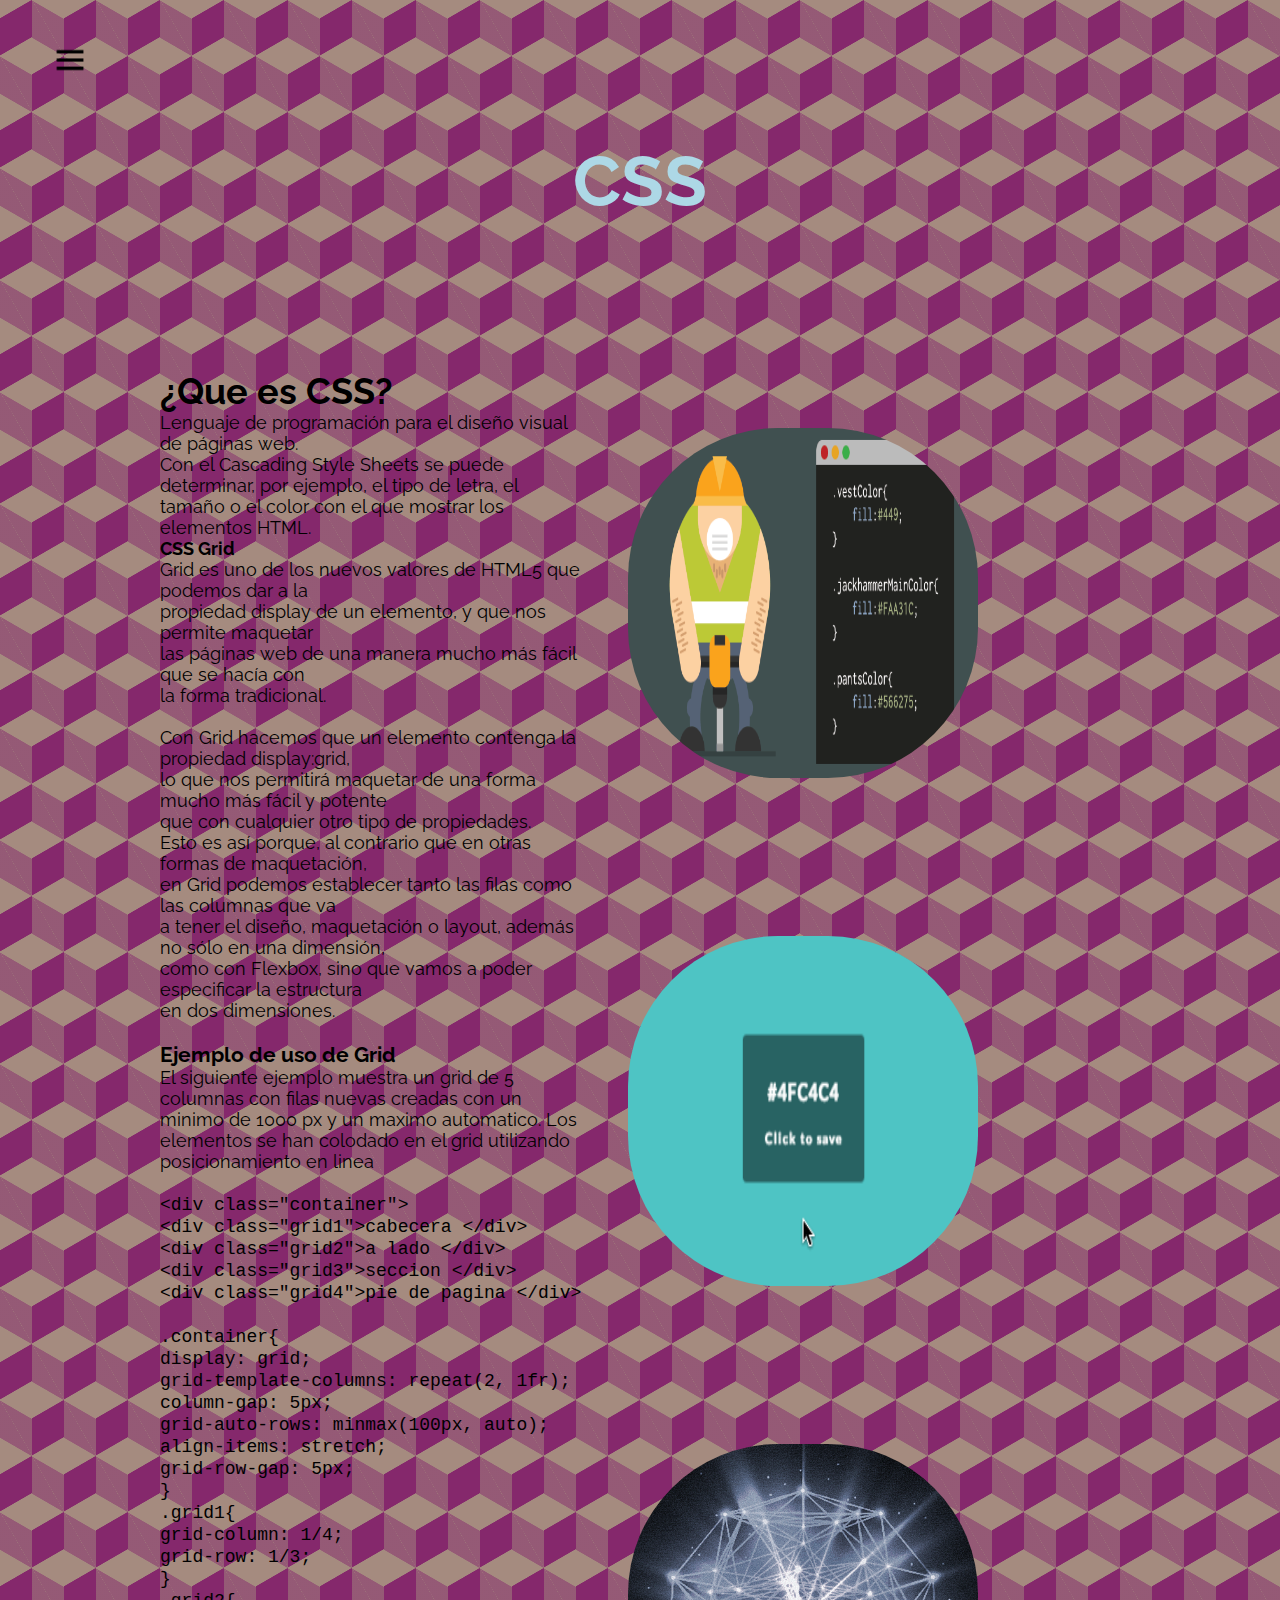
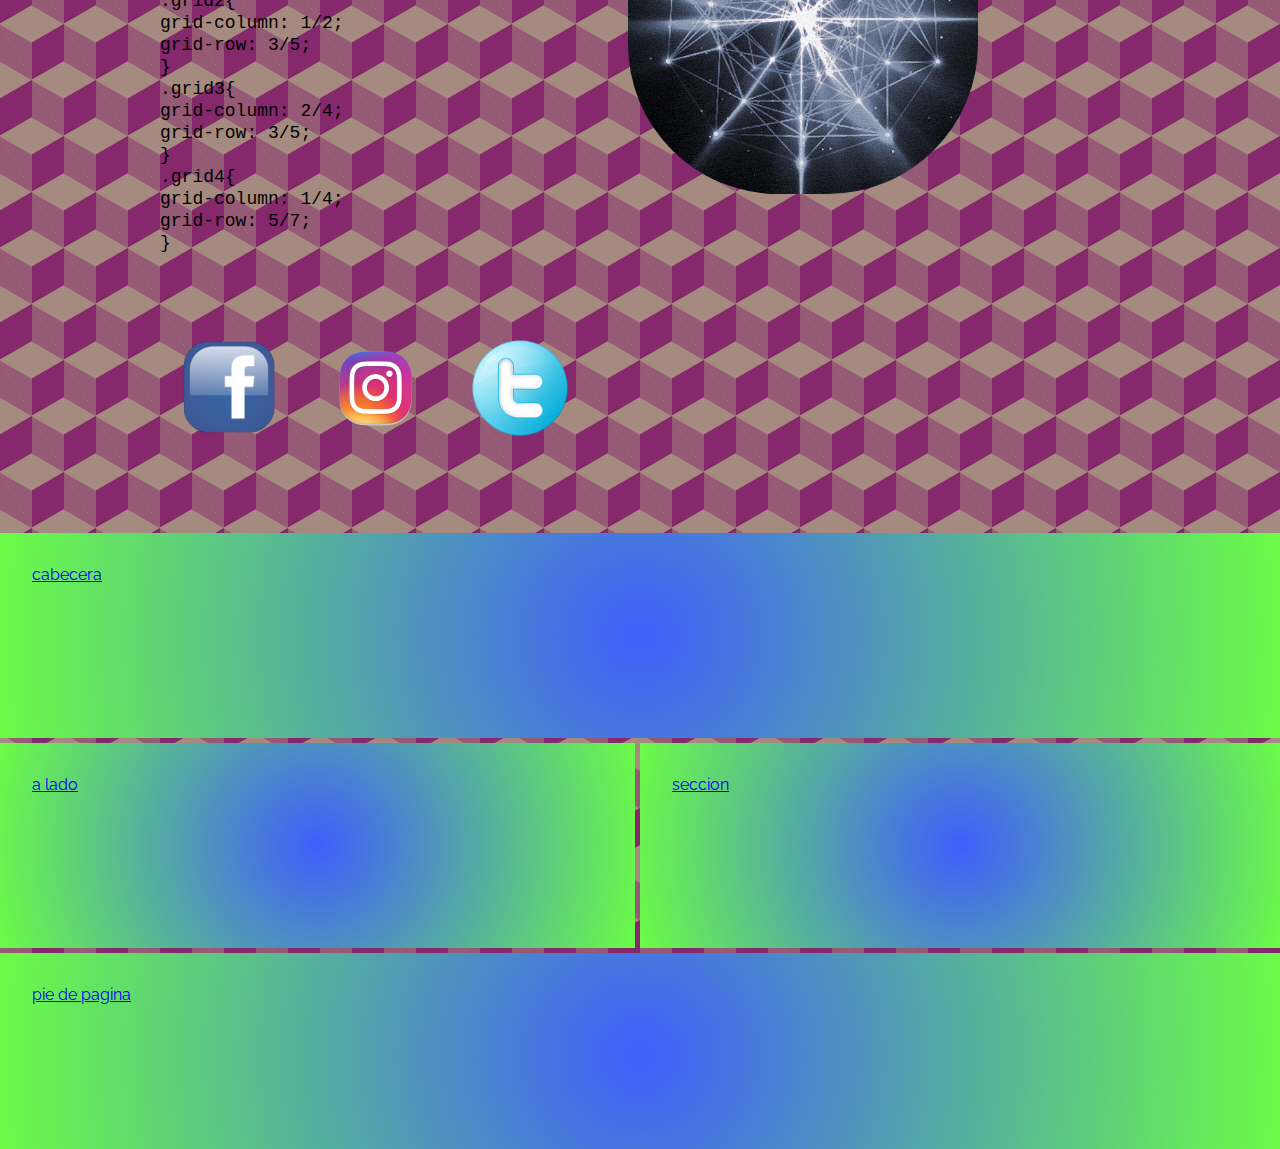
<file: index.html>
<!DOCTYPE html>
<html>
<head>
	<meta charset="utf-8">
	<meta name="viewport" content="width=device-width, initial-scale=1">
	<link rel="preconnect" href="https://fonts.googleapis.com">
	<link rel="preconnect" href="https://fonts.gstatic.com" crossorigin>
	<link href="https://fonts.googleapis.com/css2?family=Raleway:ital@1&display=swap" rel="stylesheet">
	<link rel="stylesheet" type="text/css" href="main.css">
	<title>
		Css Grid Practica2
	</title>
</head>
	<header class="titulo">
		<div class="icono-menu">
		<img src="imagenes/menu.png" id="icono-menu"></img>
		</div>
		<h1>CSS<br><br></h1>
	</header>
<body>
	<div class="contenedor">
	<main class="contenido">
		<article class="articulo">
			<h1>¿Que es CSS?<br></h1>
			<p>Lenguaje de programación para el diseño visual de páginas web.<br> 
				Con el Cascading Style Sheets se puede determinar, por ejemplo,
				 el tipo de letra, el tamaño o el color con el que mostrar los elementos HTML.<br>
			</p>
			<p><b>CSS Grid</b><br>
				Grid es uno de los nuevos valores de HTML5 que podemos dar a la<br> propiedad display de un elemento, y que nos permite maquetar<br> las páginas web de una manera mucho más fácil que se hacía con<br> la forma tradicional.<br><br>
				Con Grid hacemos que un elemento contenga la propiedad display:grid,<br> lo que nos permitirá maquetar de una forma mucho más fácil y potente<br> que con cualquier otro tipo de propiedades.<br>

				Esto es así porque, al contrario que en otras formas de maquetación,<br> en Grid podemos establecer tanto las filas como las columnas que va<br> a tener el diseño, maquetación o layout, además no sólo en una dimensión,<br> como con Flexbox, sino que vamos a poder especificar la estructura<br> en dos dimensiones.<br>
			</p><br>
			<h3>Ejemplo de uso de Grid</h3>
			<p>El siguiente ejemplo muestra un grid de 5 columnas con filas nuevas creadas con un minimo de 1000 px y un maximo automatico. Los elementos se han colodado en el grid utilizando posicionamiento en linea</p>
			<br>
			
			<code>
			&lt;div class="container"&gt;<br>
			&lt;div class="grid1">cabecera &lt;/div&gt;<br>
			&lt;div class="grid2">a lado &lt;/div&gt;<br>
			&lt;div class="grid3">seccion &lt;/div&gt;<br>
			&lt;div class="grid4">pie de pagina &lt;/div&gt;<br><br>


			.container{<br>
			display: grid;<br>
			grid-template-columns: repeat(2, 1fr);<br>
			column-gap: 5px;<br>
			grid-auto-rows: minmax(100px, auto);<br>
			align-items: stretch;<br>
			grid-row-gap: 5px;<br>
			}<br>
			.grid1{<br>
			grid-column: 1/4;<br>
			grid-row: 1/3;<br>
			}<br>
			.grid2{<br>
			grid-column: 1/2;<br>
			grid-row: 3/5;<br>

			}<br>
			.grid3{<br>
			grid-column: 2/4;<br>
			grid-row: 3/5;<br>
			}<br>
			.grid4{<br>
			grid-column: 1/4;<br>
			grid-row: 5/7;<br>
			}<br>

			</code>
		</article>
	</main>
	<div class="containeruno">
		<figure>
			<img src="imagenes/cssg.gif">
			<div class="capa">
				<h2>Css Selectors</h2>
				<p>
					CSS selectors are used to "find" (or select) the HTML elements you want to style.<br>
					We can divide CSS selectors into five categories:<br>
					
				</p>
			</div>
		</figure>	

		<figure>
			<img src="imagenes/hexa.gif">
			<div class="capa">
				<h2>The Z-index property</h2>
				<p>When elements are positioned, they can overlap other elements.
					The z-index property specifies the stack order of an element (which element should be placed in front of, or behind, the others).
					An element can have a positive or negative stack order</p>
			</div>
		</figure>

		<figure>
			<img src="imagenes/cssg2.gif">
			<div class="capa">
				<h2>The display property</h2>
				<p>The display property specifies if/how an element is displayed.
					Every HTML element has a default display value depending on what type of element it is. The default display value for most elements is block or inline.</p>
			</div>
		</figure>
	</div>
	<div class="nav-bar">
		<a href="https://www.facebook.com/" target="_blank"><img src="imagenes/logofb.png"></a>
	
		<a href="https://www.instagram.com/" target="_blank"><img src="imagenes/logoinsta.png"></a>
	
		<a href="https://twitter.com/" target="_blank"><img src="imagenes/logotw.png"></a>
	</div>
	<div class="bg"></div>
	</div>

	<div class="cont-menu active" id="menu">
		<ul>
			<img src="imagenes/Logo.png" width="350px" height="150px">
			<a href="/index2.html"><li>HTML</li></a>
			<a href="/index.html"><li>CSS</li></a>
			<a href="/index3.html"><li>Javascript</li>
			<a href="/index4.html"><li>Práctica final</li>
		</ul>		
	</div>
<script src="animacion.js"></script>

	<div class="container">
		<div class="grid1">cabecera</div>
		<div class="grid2">a lado</div>
		<div class="grid3">seccion</div>
		<div class="grid4">pie de pagina</div>
	</div>

</body>
</html>
</file>
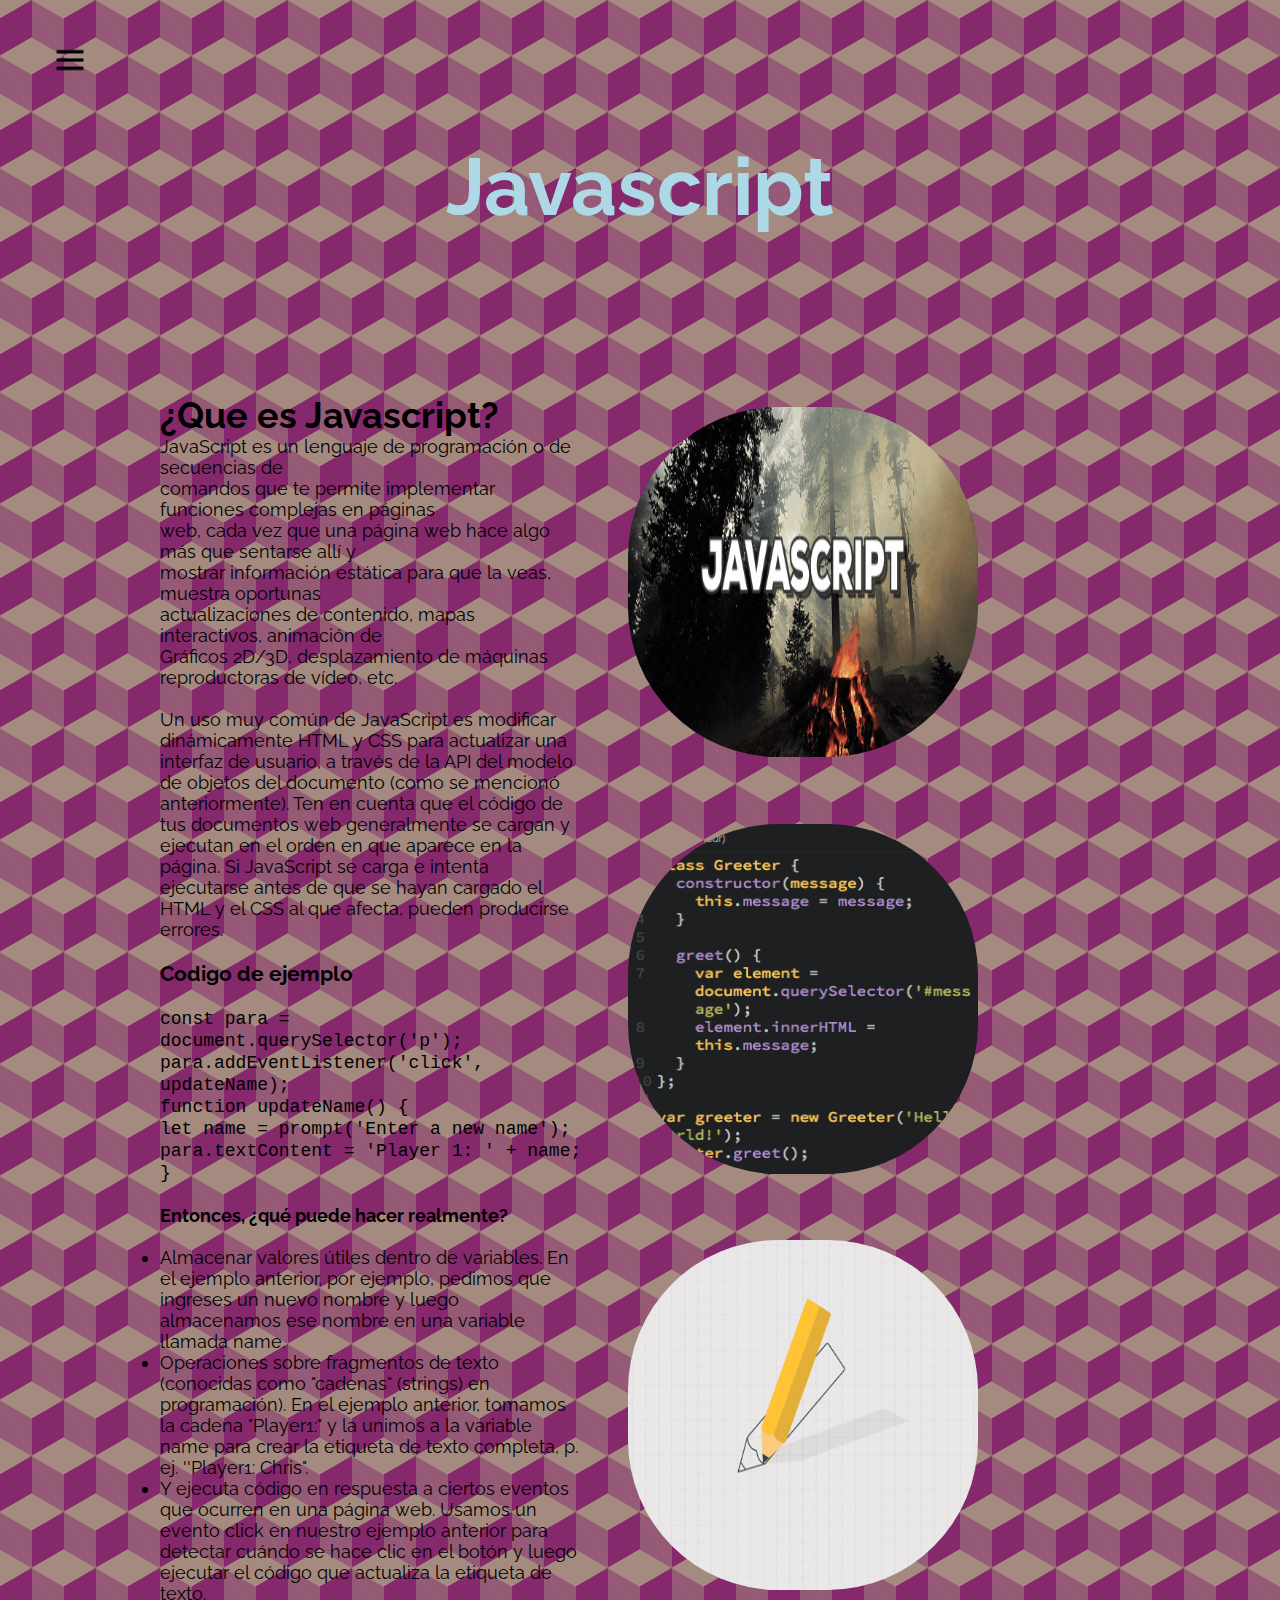
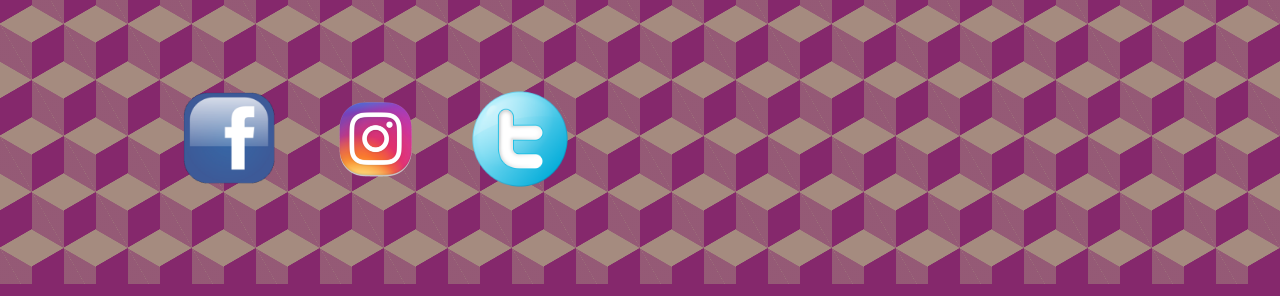
<file: index3.html>
<!DOCTYPE html>
<html>
<head>
	<meta charset="utf-8">
	<meta name="viewport" content="width=device-width, initial-scale=1">
	<title>Javascript</title>
	<link rel="stylesheet" type="text/css" href="main2.css">
	<link rel="preconnect" href="https://fonts.googleapis.com">
	<link rel="preconnect" href="https://fonts.gstatic.com" crossorigin>
	<link href="https://fonts.googleapis.com/css2?family=Raleway:ital@1&display=swap" rel="stylesheet">
</head>
<body>
	<header class="titulo">
		<div class="icono-menu">
		<img src="imagenes/menu.png" id="icono-menu"></img>
		</div>
		<h1>Javascript<br><br></h1>
	</header>
	<div class="container">
	<main class="contenido">
		<article class="articulo">
			<h1>¿Que es Javascript?<br></h1>
			<p>JavaScript es un lenguaje de programación o de secuencias de<br>comandos que te permite implementar funciones complejas en páginas<br> web, cada vez que una página web hace algo más que sentarse allí y <br>mostrar información estática para que la veas, muestra oportunas<br> actualizaciones de contenido, mapas interactivos, animación de<br>Gráficos 2D/3D, desplazamiento de máquinas reproductoras de vídeo, etc.<br><br>
			</p>
			<p>Un uso muy común de JavaScript es modificar dinámicamente HTML y CSS para actualizar una interfaz de usuario, a través de la API del modelo de objetos del documento (como se mencionó anteriormente). Ten en cuenta que el código de tus documentos web generalmente se cargan y ejecutan en el orden en que aparece en la página. Si JavaScript se carga e intenta ejecutarse antes de que se hayan cargado el HTML y el CSS al que afecta, pueden producirse errores.
			</p><br>
			<h3>Codigo de ejemplo</h3>
			<br>
			
			<code>
			const para = document.querySelector('p');<br>
			para.addEventListener('click', updateName);<br>
			function updateName() {<br>
				let name = prompt('Enter a new name');<br>
				para.textContent = 'Player 1: ' + name;<br>
				}<br><br>
			</code>
			
			<p>
				<b>Entonces, ¿qué puede hacer realmente?</b><br><br>
					<ul>
						<li>Almacenar valores útiles dentro de variables. En el ejemplo anterior, por ejemplo, pedimos que ingreses un nuevo nombre y luego almacenamos ese nombre en una variable llamada name.</li>
						<li>Operaciones sobre fragmentos de texto (conocidas como "cadenas" (strings) en programación). En el ejemplo anterior, tomamos la cadena "Player1:" y la unimos a la variable name para crear la etiqueta de texto completa, p. ej. ''Player1: Chris".</li>
						<li>Y ejecuta código en respuesta a ciertos eventos que ocurren en una página web. Usamos un evento click en nuestro ejemplo anterior para detectar cuándo se hace clic en el botón y luego ejecutar el código que actualiza la etiqueta de texto.</li>
					</ul>
					
			</p>
		</article>
	</main>
	<div class="containeruno">
		<figure>
			<img src="imagenes/javascript.gif">
			<div class="capa">
				<h2>Single line comments</h2>
				<p>Single line comments start with //.

					Any text between // and the end of the line will be ignored by JavaScript (will not be executed).

					This example uses a single-line comment before each code line:</p>
			</div>
		</figure>
		<figure>
			<img src="imagenes/javacode.gif">
			<div class="capa">
				<h2>JS Versions</h2>
				<p>JavaScript was invented by Brendan Eich in 1995, and became an ECMA standard in 1997.

				ECMAScript versions have been abbreviated to ES1, ES2, ES3, ES5, and ES6.

				Since 2016 new versions are named by year (ECMAScript 2016 / 2017 / 2018).</p>
			</div>
		</figure>
		<figure>
			<img src="imagenes/pencil.gif">
			<div class="capa">
				<br><h2>Javascript properties</h2>
				<p>Properties are the values associated with a JavaScript object.

					A JavaScript object is a collection of unordered properties.

					Properties can usually be changed, added, and deleted, but some are read only.</p>
			</div>
		</figure>
	</div>
	<div class="nav-bar">
		<a href="https://www.facebook.com/" target="_blank"><img src="imagenes/logofb.png"></a>
	
		<a href="https://www.instagram.com/" target="_blank"><img src="imagenes/logoinsta.png"></a>
	
		<a href="https://twitter.com/" target="_blank"><img src="imagenes/logotw.png"></a>
	</div>
	<div class="bg"></div>
	</div>
	<div class="cont-menu active" id="menu">
		<ul>
			<img src="imagenes/Logo.png" width="350px" height="150px">
			<a href="/index2.html"><li>HTML</li></a>
			<a href="/index.html"><li>CSS</li></a>
			<a href="/index3.html"><li>Javascript</li>
			<a href="/index4.html"><li>Práctica final</li>
		</ul>		
	</div>
<script src="animacion.js"></script>
</body>
</html>
</file>
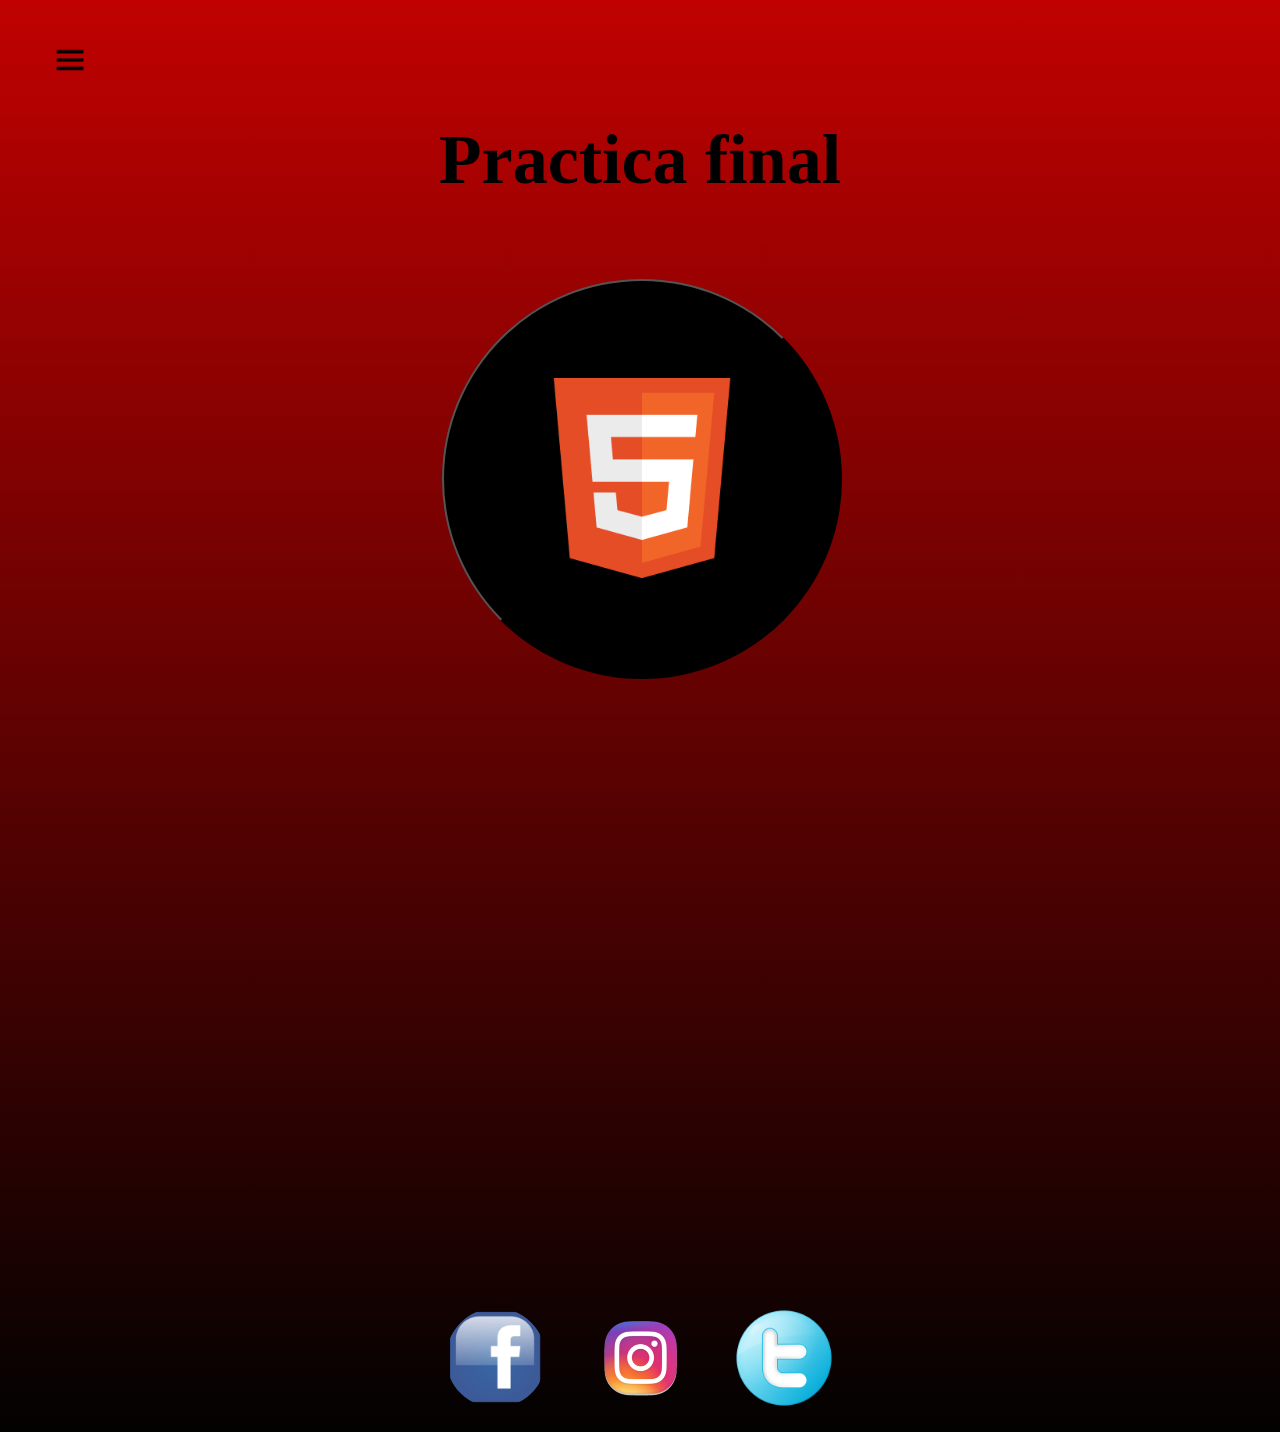
<file: index4.html>
<!DOCTYPE html>
<html>
<head>
	<meta charset="utf-8">
	<meta name="viewport" content="width=device-width, initial-scale=1">
	<link rel="stylesheet" type="text/css" href="styles.css">
	<link rel="preconnect" href="https://fonts.googleapis.com">
	<link rel="preconnect" href="https://fonts.gstatic.com" crossorigin>
	<link href="https://fonts.googleapis.com/css2?family=Raleway:ital@1&display=swap" rel="stylesheet">
	<title>Final</title>
</head>
<body>
	<header>
		<div class="icono-menu">
		<img src="imagenes/menu.png" id="icono-menu"></img>
		</div>
		<h1>Practica final</h1>
	</header>
	<div class="container">
			<div id="grid3">
				<button type="button" onclick="mostrar();" id="btn1">
					<img src="imagenes/html5logo.png">
				</button>
				<button type="button" onclick="mostrar2();" id="btn2">
					<img src="imagenes/csslogo.png">
				</button>
				<button type="button" onclick="ocultar();" id="btn3">
					<img src="imagenes/javaslogo.png">
				</button>
			</div>
			<div id="grid1">
				
					Css es el lenguaje de programación para el diseño visual de páginas web.<br> 
					Con el Cascading Style Sheets se puede determinar, por ejemplo,
					el tipo de letra, el tamaño o el color con el que mostrar los elementos HTML.<br>
				
			</div>
			<div id="grid2">
				
					El lenguaje de marcado de hipertexto (HTML) es el codigo <br>
				para estructurar y desplegar una pagina web y sus contenidos.<br>
				Por ejemplo, sus contenidos podrían ser parrafos, una lista<br>
				con viñetas, o imagenes y tablas de datos.<br>
				
			</div>
			<div id="grid4">
			
					<h3>Estructura básica</h3>
			<br>
			
			<code>
			&lt;!DOCTYPE html&gt;<br>
			&lt;html&gt;<br>
			&lt;head&gt;<br>
				&lt;meta charset="utf-8"&gt;<br>
				&lt;meta name="viewport" content="width=device-width, initial-scale=1"&gt;<br>
				&lt;title&gt;&lt;/title&gt;<br>
				&lt;link rel="stylesheet" type="text/css" href="main.css"&gt;<br>
			&lt;/head&gt;<br>
			&lt;body&gt;<br>
			&lt;/body&gt;<br>
			&lt;/html&gt;<br>
			</code><br>
				
			</div>
			<div id="grid5">
		
					JavaScript es un lenguaje de programación o de secuencias de<br>comandos que te permite implementar funciones complejas en páginas<br> web, cada vez que una página web hace algo más que sentarse allí y <br>mostrar información estática para que la veas, muestra oportunas<br> actualizaciones de contenido, mapas interactivos, animación de<br>Gráficos 2D/3D, desplazamiento de máquinas reproductoras de vídeo, etc.<br>
			
			</div>
	</div>

	<div class="nav-bar">
		<a href="https://www.facebook.com/" target="_blank"><img src="imagenes/logofb.png"></a>
	
		<a href="https://www.instagram.com/" target="_blank"><img src="imagenes/logoinsta.png"></a>
	
		<a href="https://twitter.com/" target="_blank"><img src="imagenes/logotw.png"></a>
	</div>
	<div class="cont-menu active" id="menu">
		<ul>
			<img src="imagenes/Logo.png" width="350px" height="150px">
			<a href="/index2.html"><li>HTML</li></a>
			<a href="/index.html"><li>CSS</li></a>
			<a href="/index3.html"><li>Javascript</li>
			<a href="/index4.html"><li>Práctica final</li>
		</ul>		
	</div>
<script src="animacion.js"></script>
</body>
</html>
</file>
<file: main.css>
body{
	background-image:  linear-gradient(30deg, #a58b7f 12%, transparent 12.5%, transparent 87%, #a58b7f 87.5%, #a58b7f), linear-gradient(150deg, #a58b7f 12%, transparent 12.5%, transparent 87%, #a58b7f 87.5%, #a58b7f), linear-gradient(30deg, #a58b7f 12%, transparent 12.5%, transparent 87%, #a58b7f 87.5%, #a58b7f), linear-gradient(150deg, #a58b7f 12%, transparent 12.5%, transparent 87%, #a58b7f 87.5%, #a58b7f), linear-gradient(60deg, rgba(165,139,127,0.5) 25%, transparent 25.5%, transparent 75%, rgba(165,139,127,0.5) 75%, rgba(165,139,127,0.5)), linear-gradient(60deg, rgba(165,139,127,0.5) 25%, transparent 25.5%, transparent 75%, rgba(165,139,127,0.5) 75%, rgba(165,139,127,0.5));
	background-size: 64px 112px;
	background-position: 0 0, 0 0, 32px 56px, 32px 56px, 0 0, 32px 56px;
	background-color: #85286c;
	font-family: 'Raleway', sans-serif;
}
.titulo h1{
	color: lightblue;
	padding: 20px 0;
	text-align: center;
	font-size: 80px;
	transition: 0.2s;
}
.titulo h1:hover{
	color: blueviolet;
	transform: scale(1.2);
	filter: blur(1px);
}

.container div {
	background: rgb(63,94,251);
	background: radial-gradient(circle, rgba(63,94,251,1) 0%, rgba(107,252,70,1) 100%);

	padding: 2em;
}

.container div:hover {
	border: solid 3px lightseagreen;

}
.container{
	display: grid;
	grid-template-columns: repeat(2, 1fr);
	column-gap: 5px;
	grid-auto-rows: minmax(100px, auto);
	align-items: stretch;
	grid-row-gap: 5px;
}
.grid1{
	grid-column: 1/4;
	grid-row: 1/3;
}
.grid2{
	grid-column: 1/2;
	grid-row: 3/5;

}
.grid3{
	grid-column: 2/4;
	grid-row: 3/5;
}
.grid4{
	grid-column: 1/4;
	grid-row: 5/7;
}

*{
	margin: 0;
	padding: 0;
}
.icono-menu{
	margin: 40px 50px;
	position: relative;
	z-index: 10;

}
.icono-menu img{
	vertical-align: top;
	width: 40px;
}
.logo-menu{
	width: 400px;
	height: 100vh;
}
.cont-menu{
	background-color: rgb(42, 42, 42);
	box-shadow: 2px 0px 5px 2px rgb(66, 66, 66);
	width: 400px;
	height: 100vh;
	position: absolute;
	top: 0;
	left: 0;
	transition: all.5s ease;
}
.active{
	transform: translate(-600px);
}
.opacity{
	background-color: rgba(0, 0, 0, 0.5);
	transition: all 0.5s ease;
}

.cont-menu ul{
	padding: 100px 0px 20px 0px;
	list-style: none;
}
.cont-menu ul li{
	color: #fff;
	display: block;
	font-size: 20px;
	text-decoration: none;
	padding: 10px 50px;
}
.cont-menu ul li:hover{
	background-color: rgb(228, 228, 228);
	color: rgb(42, 42, 42);
}

*{
	margin: 0;
	padding: 0;
	box-sizing: border-box;

}

.containeruno{
	width: 100%;
	display: grid;
	justify-content: center;
	align-items: center;
	height: auto;
}
.containeruno figure{
	position: relative;
	height: 350px;
	width: 350px;
	overflow: hidden;
	border-radius: 150px;
	cursor: pointer;
}
.containeruno figure:hover{
	box-shadow: 0px 15px 25px rgba(0, 123, 345, 0.90);
	transition: all 500ms ease-out;
}
.containeruno figure img{
	width: 100%;
	height: 100%;
	transition: all 500ms ease-out;
}
.containeruno figure .capa{
	position: absolute;
	top: 0;
	width: 100%;
	height: 100%;
	background: rgba(11, 103, 123, 0.6);
	transition: all 500ms ease-out;
	opacity: 0;
	visibility: hidden;
	text-align: center;
}
.containeruno figure:hover > .capa{
	opacity: 1;
	visibility: visible;
}
.containeruno figure:hover > .capa h2{
	margin-top: 70px;
	margin-bottom: 15px;
}
.containeruno figure .capa h2{
	color: #fff;
	font-weight: 400;
	margin-bottom: 120px;
	transition: all 500ms ease-out;
	margin-top: 30px;
}
.containeruno figure .capa p{
	color: #fff;
	font-size: 15px;
	line-height: 1.5;
	width: 100%;
	max-width: 220px;
	margin: auto;
}
.containeruno figure:hover > img{
	transform: scale(1.3);
}

.nav-bar img{
	display: inline-grid;
	margin: 20px;
	width: 100px;
	height: 100px;
	transition: 0.2s;
}
.nav-bar img:hover{
	filter: blur(1px);
	transform: scale(1.2);
}
.titulo h1{
	color: lightblue;
	padding: 20px 0;
	text-align: center;
	font-size: 70px;
	transition: 0.2s;
}
.titulo h1:hover{
	color: blueviolet;
	transform: scale(1.2);
	filter: blur(1px);
}
.contenedor{
	
	width: 90%;
	max-width: 1000px;
	margin: 1.6em auto;
	display: grid;
	gap: 1.6em; 
	grid-template-columns: repeat(5, 1fr);
}
.contenedor > .contenido,
.contenedor > .sidebar,
.contenedor > .div,
.contenedor > .nav-bar {
	font-size: 18px;
	padding: 20px;
	border: 1px;
}

.contenedor > .contenido{
	grid-column: span 3;

}
.contenedor > .sidebar{
	grid-column: span 2;
}
.contenedor > .nav-bar{
	grid-column: span 5;
}
</file>
<file: main2.css>
*{
	margin: 0;
	padding: 0;
	box-sizing: border-box;

}

.containeruno{
	width: 100%;
	display: grid;
	justify-content: center;
	align-items: center;
	height: auto;
}
.containeruno figure{
	position: relative;
	height: 350px;
	width: 350px;
	overflow: hidden;
	border-radius: 150px;
	cursor: pointer;
}

.containeruno figure img{
	width: 100%;
	height: 100%;
	transition: all 500ms ease-out;
}
.containeruno figure .capa{
	position: absolute;
	top: 0;
	width: 100%;
	height: 100%;
	background: rgba(11, 103, 123, 0.6);
	transition: all 500ms ease-out;
	opacity: 0;
	visibility: hidden;
	text-align: center;
}
.containeruno figure:hover{
	box-shadow: 0px 15px 25px rgba(0, 123, 345, 0.90);
	transition: all 500ms ease-out;
}
.containeruno figure:hover > .capa{
	opacity: 1;
	visibility: visible;

}
.containeruno figure:hover > .capa h2{
	margin-top: 70px;
	margin-bottom: 15px;
}
.containeruno figure .capa h2{
	color: #fff;
	font-weight: 400;
	margin-bottom: 120px;
	transition: all 500ms ease-out;
	margin-top: 30px;
}
.containeruno figure .capa p{
	color: #fff;
	font-size: 15px;
	line-height: 1.5;
	width: 100%;
	max-width: 220px;
	margin: auto;
}
.containeruno figure:hover > img{
	transform: scale(1.3);
}
.nav-bar:hover{
	box-shadow: 0px 15px 25px rgba(0, 123, 345, 0.90);
	transition: all 500ms ease-out;
}
	
body {
	
	background-image:  linear-gradient(30deg, #a58b7f 12%, transparent 12.5%, transparent 87%, #a58b7f 87.5%, #a58b7f), linear-gradient(150deg, #a58b7f 12%, transparent 12.5%, transparent 87%, #a58b7f 87.5%, #a58b7f), linear-gradient(30deg, #a58b7f 12%, transparent 12.5%, transparent 87%, #a58b7f 87.5%, #a58b7f), linear-gradient(150deg, #a58b7f 12%, transparent 12.5%, transparent 87%, #a58b7f 87.5%, #a58b7f), linear-gradient(60deg, rgba(165,139,127,0.5) 25%, transparent 25.5%, transparent 75%, rgba(165,139,127,0.5) 75%, rgba(165,139,127,0.5)), linear-gradient(60deg, rgba(165,139,127,0.5) 25%, transparent 25.5%, transparent 75%, rgba(165,139,127,0.5) 75%, rgba(165,139,127,0.5));
	background-size: 64px 112px;
	background-position: 0 0, 0 0, 32px 56px, 32px 56px, 0 0, 32px 56px;
	background-color: #85286c;
	font-family: 'Raleway', sans-serif;
}


.nav-bar img{
	display: inline-grid;
	margin: 20px;
	width: 100px;
	height: 100px;
	transition: 0.2s;
}
.nav-bar img:hover{
	filter: blur(1px);
	transform: scale(1.2);
}
.titulo h1{
	color: lightblue;
	padding: 20px 0;
	text-align: center;
	font-size: 80px;
	transition: 0.2s;
}
.titulo h1:hover{
	color: blueviolet;
	transform: scale(1.2);
	filter: blur(1px);
}
.container{
	
	width: 90%;
	max-width: 1000px;
	margin: 1.6em auto;
	display: grid;
	gap: 1.6em; 
	grid-template-columns: repeat(5, 1fr);
}
.container > .contenido,
.container > .sidebar,
.container > .div,
.container > .nav-bar {
	font-size: 18px;
	padding: 20px;
	border: 1px;
}

.container > .contenido{
	grid-column: span 3;

}
.container > .sidebar{
	grid-column: span 2;
}
.container > .nav-bar{
	grid-column: span 5;
}
.icono-menu{
	margin: 40px 50px;
	position: relative;
	z-index: 10;

}
.icono-menu img{
	vertical-align: top;
	width: 40px;
}
.logo-menu{
	width: 400px;
	height: 100vh;
}
.cont-menu{
	background-color: rgb(42, 42, 42);
	box-shadow: 2px 0px 5px 2px rgb(66, 66, 66);
	width: 400px;
	height: 100vh;
	position: absolute;
	top: 0;
	left: 0;
	transition: all.5s ease;
}
.active{
	transform: translate(-600px);
}
.opacity{
	background-color: rgba(0, 0, 0, 0.5);
	transition: all 0.5s ease;
}

.cont-menu ul{
	padding: 100px 0px 20px 0px;
	list-style: none;
}
.cont-menu ul li{
	color: #fff;
	display: block;
	font-size: 20px;
	text-decoration: none;
	padding: 10px 50px;
}
.cont-menu ul li:hover{
	background-color: rgb(228, 228, 228);
	color: rgb(42, 42, 42);
}
</file>
<file: styles.css>
*{
	margin: 0;
	padding: 0;

}
body{
	/* Created with https://www.css-gradient.com */
background: #020201;
background: -webkit-linear-gradient(bottom, #020201, #C00101);
background: -moz-linear-gradient(bottom, #020201, #C00101);
background: linear-gradient(to top, #020201, #C00101);
}
h1:hover{
	transform: scale(1.4);
	transition: all 500ms ease-out;
	cursor: pointer;
}
h1{
	color: black;
	font-size: 70px;
	text-align: center;
}
.container button{
	margin: 60px;
}
#grid3 button{
	width: 400px;
	height: 400px;
	border-radius: 200px;
}
#grid3 img{
	width: 200px;
	height: 200px;
	
}
.container{
	width: 95%;
	max-width: 3000px;
	margin: 1.2em auto;
	display: grid;
	gap: 10px; 
	grid-template-columns: repeat(14, 1fr);
	grid-template-rows: repeat(2, 1fr);
}
#grid1{
	height: 50%;
	display: none;
	color: black;
	text-align: center;
	border: solid;
	border-color: lightcoral;
	/* Created with https://www.css-gradient.com */
	background: #4CCE7C;
	background: -webkit-linear-gradient(bottom, #4CCE7C, #F83A11);
	background: -moz-linear-gradient(bottom, #4CCE7C, #F83A11);
	background: linear-gradient(to top, #4CCE7C, #F83A11);
	grid-column: 1/3;
	grid-row: 1/2;
}
#grid2{
	height: 50%;
	display: none;
	color: black;
	text-align: center;
	border: solid;
	border-color: lightcoral;
	/* Created with https://www.css-gradient.com */
	background: #4CCE7C;
	background: -webkit-linear-gradient(bottom, #4CCE7C, #F83A11);
	background: -moz-linear-gradient(bottom, #4CCE7C, #F83A11);
	background: linear-gradient(to top, #4CCE7C, #F83A11);
	grid-column: 3/5;
	grid-row: 1/2;
}
#grid3{
	text-align: center;
	border-color: #fff;
	grid-column: 5/11;
	grid-row: 1/2;
}
#grid3 button{
	justify-content: center;
	align-items: center;
	background-color: black;
	cursor: pointer;
}
#grid3 button:hover{
	transform: scale(1.1);
	box-shadow: 0px 15px 25px rgba(0, 123, 345, 0.90);
	transition: all 500ms ease-out;
}
#grid4{
	height: 50%;
	display: none;
	color: black;
	text-align: center;
	border: solid;
	border-color: lightcoral;
	/* Created with https://www.css-gradient.com */
	background: #4CCE7C;
	background: -webkit-linear-gradient(bottom, #4CCE7C, #F83A11);
	background: -moz-linear-gradient(bottom, #4CCE7C, #F83A11);
	background: linear-gradient(to top, #4CCE7C, #F83A11);
	grid-column: 11/13;
	grid-row: 1/2;
}
#grid5{
	height: 50%;
	display: none;
	color: black;
	text-align: center;
	border: solid;
	border-color: lightcoral;
	/* Created with https://www.css-gradient.com */
	background: #4CCE7C;
	background: -webkit-linear-gradient(bottom, #4CCE7C, #F83A11);
	background: -moz-linear-gradient(bottom, #4CCE7C, #F83A11);
	background: linear-gradient(to top, #4CCE7C, #F83A11);
	grid-column: 13/15;
	grid-row:  1/2;
}



.nav-bar{
	text-align: center;
}
.nav-bar img{
	border-radius: 50px;
	display: inline-grid;
	margin: 20px;
	padding: 0px;
	width: 100px;
	height: 100px;
	transition: 0.2s;
}
.nav-bar img:hover{
	filter: blur(1px);
	transform: scale(1.2);
	box-shadow: 0px 15px 25px rgba(0, 123, 345, 0.90);
	transition: all 500ms ease-out;
}
.icono-menu{
	margin: 40px 50px;
	position: relative;
	z-index: 10;

}
.icono-menu img:hover{
	transform: scale(1.3);
	box-shadow: 0px 15px 25px rgba(0, 123, 345, 0.90);
	transition: all 500ms ease-out;
}
.icono-menu img{
	vertical-align: top;
	width: 40px;
}
.logo-menu{
	width: 400px;
	height: 100vh;
}
.cont-menu{
	background-color: rgb(42, 42, 42);
	box-shadow: 2px 0px 5px 2px rgb(66, 66, 66);
	width: 400px;
	height: 100vh;
	position: absolute;
	top: 0;
	left: 0;
	transition: all.5s ease;
}
.active{
	transform: translate(-600px);
}
.opacity{
	background-color: rgba(0, 0, 0, 0.5);
	transition: all 0.5s ease;
}

.cont-menu ul{
	padding: 100px 0px 20px 0px;
	list-style: none;
}
.cont-menu ul li{
	color: #fff;
	display: block;
	font-size: 20px;
	text-decoration: none;
	padding: 10px 50px;
}
.cont-menu ul li:hover{
	background-color: rgb(228, 228, 228);
	color: rgb(42, 42, 42);
}
#btn2{
	display: none;
}
#btn3{
	display: none;
}
</file>
